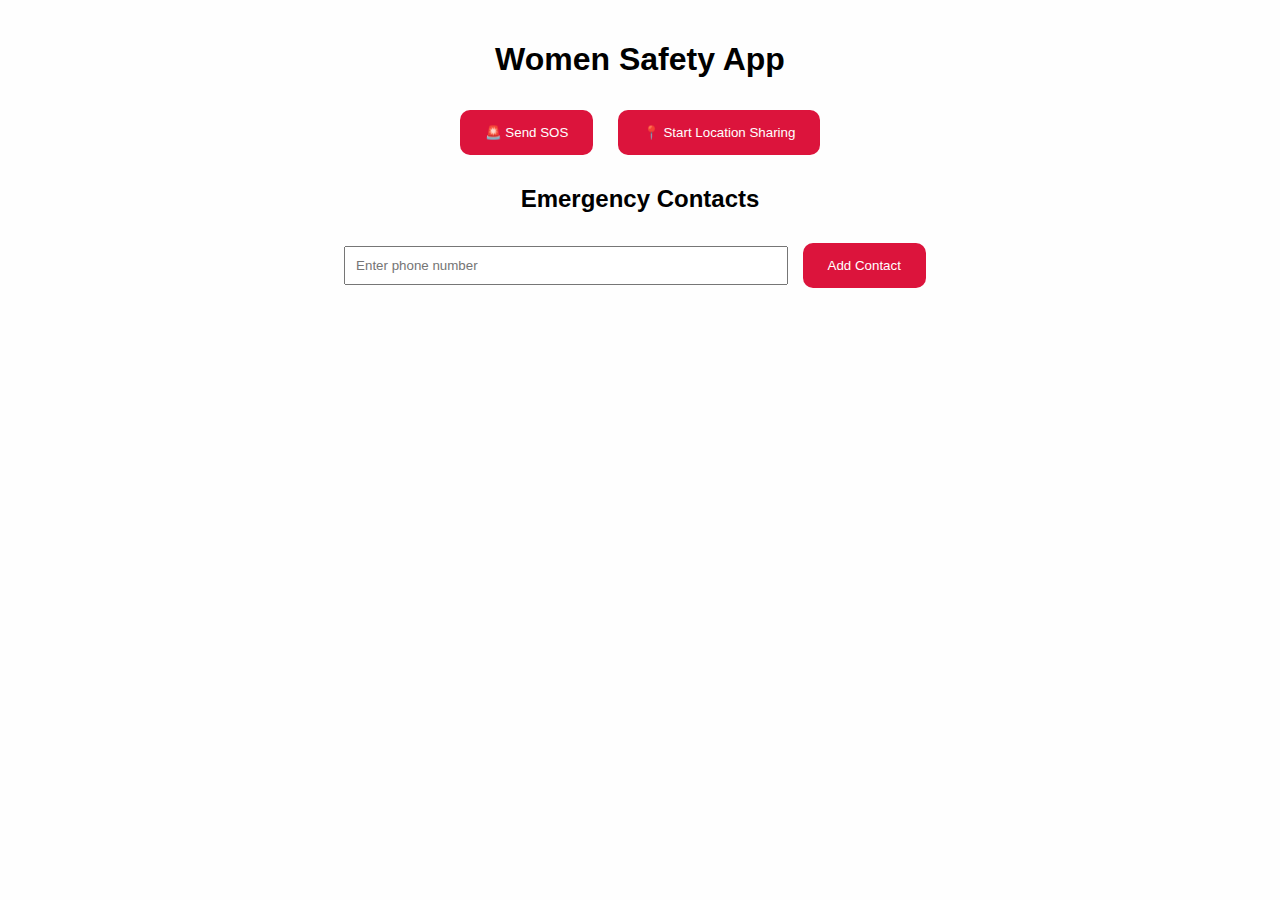
<file: index.html>
<!DOCTYPE html>
<html lang="en">
<head>
  <meta charset="UTF-8">
  <meta name="viewport" content="width=device-width, initial-scale=1.0">
  <title>Women Safety App</title>
  <link rel="stylesheet" href="style.css">
</head>
<body>
  <div class="container">
    <h1>Women Safety App</h1>
    
    <button id="sosButton">🚨 Send SOS</button>
    
    <button id="startLocation">📍 Start Location Sharing</button>
    
    <h2>Emergency Contacts</h2>
    <input type="text" id="contactInput" placeholder="Enter phone number">
    <button onclick="addContact()">Add Contact</button>
    
    <ul id="contactList"></ul>
  </div>

  <script src="script.js"></script>
</body>
</html>
</file>
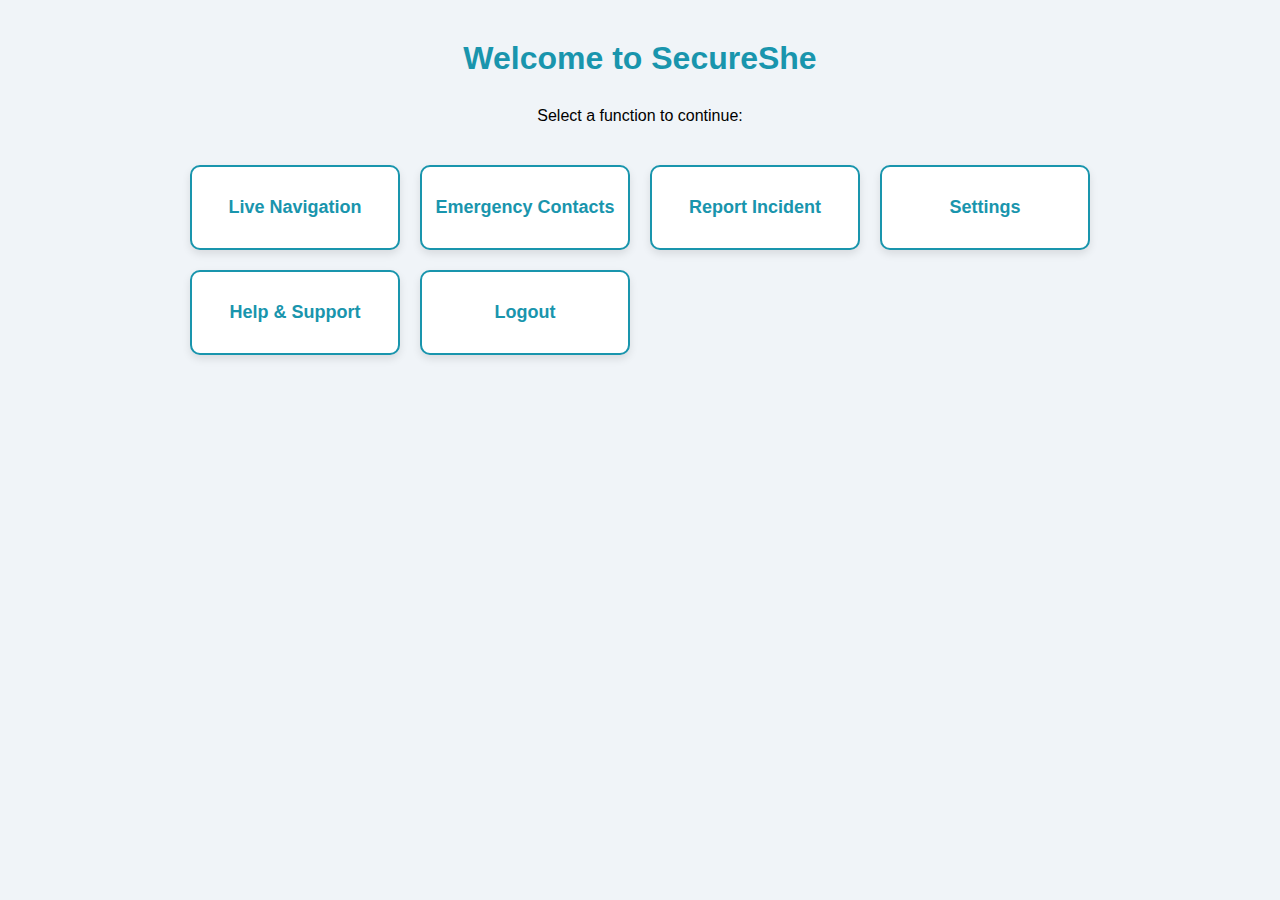
<file: home.html>
<!DOCTYPE html>
<html lang="en">
<head>
  <meta charset="UTF-8">
  <title>Home - SecureShe</title>
  <meta name="viewport" content="width=device-width, initial-scale=1.0">
  <style>
    * {
      box-sizing: border-box;
      margin: 0;
      padding: 0;
    }

    body {
      font-family: 'Nunito', sans-serif;
      background-color: #F0F4F8;
      padding: 40px;
    }

    .container {
      max-width: 900px;
      margin: auto;
      text-align: center;
    }

    h1 {
      color: #1995AD;
      margin-bottom: 30px;
    }

    .nav-buttons {
      display: grid;
      grid-template-columns: repeat(auto-fit, minmax(200px, 1fr));
      gap: 20px;
      margin-top: 40px;
    }

    .nav-button {
      background-color: #ffffff;
      border: 2px solid #1995AD;
      border-radius: 10px;
      padding: 30px 10px;
      font-size: 18px;
      font-weight: 600;
      color: #1995AD;
      text-decoration: none;
      transition: all 0.3s ease;
      box-shadow: 0 4px 8px rgba(0,0,0,0.1);
    }

    .nav-button:hover {
      background-color: #1995AD;
      color: white;
    }
  </style>
</head>
<body>

  <div class="container">
    <h1>Welcome to SecureShe</h1>
    <p>Select a function to continue:</p>

    <div class="nav-buttons">
      <a href="live-navigation.html" class="nav-button">Live Navigation</a>
      <a href="emergency-contacts.html" class="nav-button">Emergency Contacts</a>
      <a href="report-incident.html" class="nav-button">Report Incident</a>
      <a href="settings.html" class="nav-button">Settings</a>
      <a href="help.html" class="nav-button">Help & Support</a>
      <a href="logout.html" class="nav-button">Logout</a>
    </div>
  </div>

</body>
</html>
</file>
<file: style.css>
body {
  font-family: Arial, sans-serif;
  background: #fefefe;
  margin: 0;
  padding: 0;
}

.container {
  padding: 20px;
  max-width: 600px;
  margin: auto;
  text-align: center;
}

button {
  margin: 10px;
  padding: 15px 25px;
  background: crimson;
  color: white;
  border: none;
  border-radius: 10px;
  cursor: pointer;
}

button:hover {
  background: darkred;
}

input {
  padding: 10px;
  margin-top: 10px;
  width: 70%;
}
</file>
